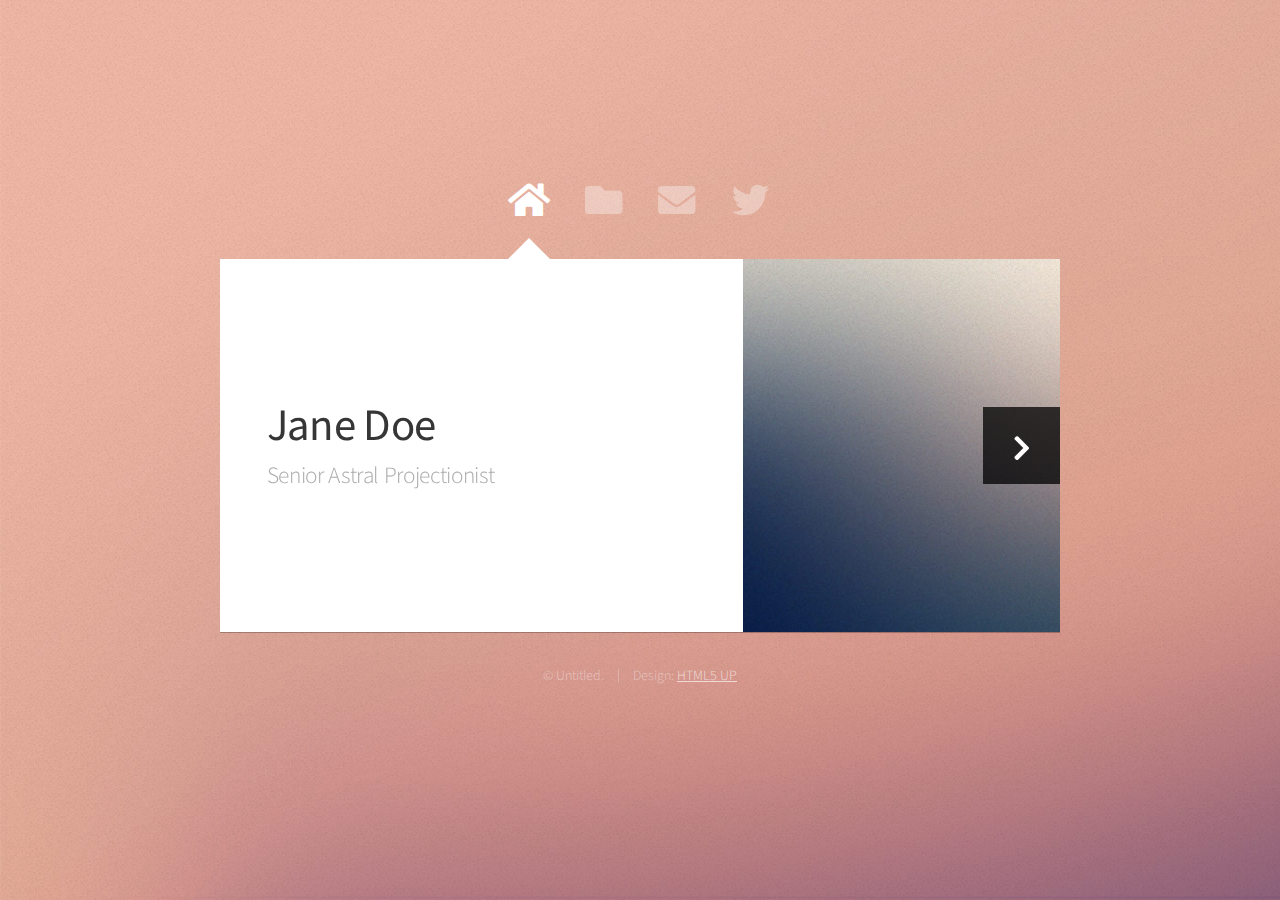
<file: html5up-astral/index.html>
<!DOCTYPE HTML>
<!--
	Astral by HTML5 UP
	html5up.net | @ajlkn
	Free for personal and commercial use under the CCA 3.0 license (html5up.net/license)
-->
<html>
	<head>
		<title>Astral by HTML5 UP</title>
		<meta charset="utf-8" />
		<meta name="viewport" content="width=device-width, initial-scale=1, user-scalable=no" />
		<link rel="stylesheet" href="assets/css/main.css" />
		<noscript><link rel="stylesheet" href="assets/css/noscript.css" /></noscript>
	</head>
	<body class="is-preload">

		<!-- Wrapper-->
			<div id="wrapper">

				<!-- Nav -->
					<nav id="nav">
						<a href="#" class="icon solid fa-home"><span>Home</span></a>
						<a href="#work" class="icon solid fa-folder"><span>Work</span></a>
						<a href="#contact" class="icon solid fa-envelope"><span>Contact</span></a>
						<a href="https://twitter.com/ajlkn" class="icon brands fa-twitter"><span>Twitter</span></a>
					</nav>

				<!-- Main -->
					<div id="main">

						<!-- Me -->
							<article id="home" class="panel intro">
								<header>
									<h1>Jane Doe</h1>
									<p>Senior Astral Projectionist</p>
								</header>
								<a href="#work" class="jumplink pic">
									<span class="arrow icon solid fa-chevron-right"><span>See my work</span></span>
									<img src="images/me.jpg" alt="" />
								</a>
							</article>

						<!-- Work -->
							<article id="work" class="panel">
								<header>
									<h2>Work</h2>
								</header>
								<p>
									Phasellus enim sapien, blandit ullamcorper elementum eu, condimentum eu elit.
									Vestibulum ante ipsum primis in faucibus orci luctus et ultrices posuere cubilia
									luctus elit eget interdum.
								</p>
								<section>
									<div class="row">
										<div class="col-4 col-6-medium col-12-small">
											<a href="#" class="image fit"><img src="images/pic01.jpg" alt=""></a>
										</div>
										<div class="col-4 col-6-medium col-12-small">
											<a href="#" class="image fit"><img src="images/pic02.jpg" alt=""></a>
										</div>
										<div class="col-4 col-6-medium col-12-small">
											<a href="#" class="image fit"><img src="images/pic03.jpg" alt=""></a>
										</div>
										<div class="col-4 col-6-medium col-12-small">
											<a href="#" class="image fit"><img src="images/pic04.jpg" alt=""></a>
										</div>
										<div class="col-4 col-6-medium col-12-small">
											<a href="#" class="image fit"><img src="images/pic05.jpg" alt=""></a>
										</div>
										<div class="col-4 col-6-medium col-12-small">
											<a href="#" class="image fit"><img src="images/pic06.jpg" alt=""></a>
										</div>
										<div class="col-4 col-6-medium col-12-small">
											<a href="#" class="image fit"><img src="images/pic07.jpg" alt=""></a>
										</div>
										<div class="col-4 col-6-medium col-12-small">
											<a href="#" class="image fit"><img src="images/pic08.jpg" alt=""></a>
										</div>
										<div class="col-4 col-6-medium col-12-small">
											<a href="#" class="image fit"><img src="images/pic09.jpg" alt=""></a>
										</div>
										<div class="col-4 col-6-medium col-12-small">
											<a href="#" class="image fit"><img src="images/pic10.jpg" alt=""></a>
										</div>
										<div class="col-4 col-6-medium col-12-small">
											<a href="#" class="image fit"><img src="images/pic11.jpg" alt=""></a>
										</div>
										<div class="col-4 col-6-medium col-12-small">
											<a href="#" class="image fit"><img src="images/pic12.jpg" alt=""></a>
										</div>
									</div>
								</section>
							</article>

						<!-- Contact -->
							<article id="contact" class="panel">
								<header>
									<h2>Contact Me</h2>
								</header>
								<form action="#" method="post">
									<div>
										<div class="row">
											<div class="col-6 col-12-medium">
												<input type="text" name="name" placeholder="Name" />
											</div>
											<div class="col-6 col-12-medium">
												<input type="text" name="email" placeholder="Email" />
											</div>
											<div class="col-12">
												<input type="text" name="subject" placeholder="Subject" />
											</div>
											<div class="col-12">
												<textarea name="message" placeholder="Message" rows="6"></textarea>
											</div>
											<div class="col-12">
												<input type="submit" value="Send Message" />
											</div>
										</div>
									</div>
								</form>
							</article>

					</div>

				<!-- Footer -->
					<div id="footer">
						<ul class="copyright">
							<li>&copy; Untitled.</li><li>Design: <a href="http://html5up.net">HTML5 UP</a></li>
						</ul>
					</div>

			</div>

		<!-- Scripts -->
			<script src="assets/js/jquery.min.js"></script>
			<script src="assets/js/browser.min.js"></script>
			<script src="assets/js/breakpoints.min.js"></script>
			<script src="assets/js/util.js"></script>
			<script src="assets/js/main.js"></script>

	</body>
</html>
</file>
<file: html5up-astral/assets/css/noscript.css>
/*
	Astral by HTML5 UP
	html5up.net | @ajlkn
	Free for personal and commercial use under the CCA 3.0 license (html5up.net/license)
*/

/* Wrapper */

	#wrapper {
		opacity: 1 !important;
	}

/* Nav */

	#nav a {
		opacity: 1.0;
	}

		#nav a:before, #nav a:after {
			display: none;
		}

		#nav a span {
			top: 0;
			opacity: 1.0;
		}

			#nav a span:after {
				display: none;
			}

/* Main */

	#main {
		background: none;
		box-shadow: none;
	}

		#main > .panel {
			background: #ffffff;
			margin-bottom: 2em;
		}

			#main > .panel:last-child {
				margin-bottom: 0;
			}
</file>
<file: html5up-astral/assets/css/main.css>
@import url("https://fonts.googleapis.com/css?family=Source+Sans+Pro:300,400,300italic,400italic");
@import url("fontawesome-all.min.css");

/*
	Astral by HTML5 UP
	html5up.net | @ajlkn
	Free for personal and commercial use under the CCA 3.0 license (html5up.net/license)
*/

html, body, div, span, applet, object,
iframe, h1, h2, h3, h4, h5, h6, p, blockquote,
pre, a, abbr, acronym, address, big, cite,
code, del, dfn, em, img, ins, kbd, q, s, samp,
small, strike, strong, sub, sup, tt, var, b,
u, i, center, dl, dt, dd, ol, ul, li, fieldset,
form, label, legend, table, caption, tbody,
tfoot, thead, tr, th, td, article, aside,
canvas, details, embed, figure, figcaption,
footer, header, hgroup, menu, nav, output, ruby,
section, summary, time, mark, audio, video {
	margin: 0;
	padding: 0;
	border: 0;
	font-size: 100%;
	font: inherit;
	vertical-align: baseline;}

article, aside, details, figcaption, figure,
footer, header, hgroup, menu, nav, section {
	display: block;}

body {
	line-height: 1;
}

ol, ul {
	list-style: none;
}

blockquote, q {
	quotes: none;
}

	blockquote:before, blockquote:after, q:before, q:after {
		content: '';
		content: none;
	}

table {
	border-collapse: collapse;
	border-spacing: 0;
}

body {
	-webkit-text-size-adjust: none;
}

mark {
	background-color: transparent;
	color: inherit;
}

input::-moz-focus-inner {
	border: 0;
	padding: 0;
}

input, select, textarea {
	-moz-appearance: none;
	-webkit-appearance: none;
	-ms-appearance: none;
	appearance: none;
}

/* Row */

	.row {
		display: flex;
		flex-wrap: wrap;
		box-sizing: border-box;
		align-items: stretch;
	}

		.row > * {
			box-sizing: border-box;
		}

		.row.gtr-uniform > * > :last-child {
			margin-bottom: 0;
		}

		.row.aln-left {
			justify-content: flex-start;
		}

		.row.aln-center {
			justify-content: center;
		}

		.row.aln-right {
			justify-content: flex-end;
		}

		.row.aln-top {
			align-items: flex-start;
		}

		.row.aln-middle {
			align-items: center;
		}

		.row.aln-bottom {
			align-items: flex-end;
		}

		.row > .imp {
			order: -1;
		}

		.row > .col-1 {
			width: 8.33333%;
		}

		.row > .off-1 {
			margin-left: 8.33333%;
		}

		.row > .col-2 {
			width: 16.66667%;
		}

		.row > .off-2 {
			margin-left: 16.66667%;
		}

		.row > .col-3 {
			width: 25%;
		}

		.row > .off-3 {
			margin-left: 25%;
		}

		.row > .col-4 {
			width: 33.33333%;
		}

		.row > .off-4 {
			margin-left: 33.33333%;
		}

		.row > .col-5 {
			width: 41.66667%;
		}

		.row > .off-5 {
			margin-left: 41.66667%;
		}

		.row > .col-6 {
			width: 50%;
		}

		.row > .off-6 {
			margin-left: 50%;
		}

		.row > .col-7 {
			width: 58.33333%;
		}

		.row > .off-7 {
			margin-left: 58.33333%;
		}

		.row > .col-8 {
			width: 66.66667%;
		}

		.row > .off-8 {
			margin-left: 66.66667%;
		}

		.row > .col-9 {
			width: 75%;
		}

		.row > .off-9 {
			margin-left: 75%;
		}

		.row > .col-10 {
			width: 83.33333%;
		}

		.row > .off-10 {
			margin-left: 83.33333%;
		}

		.row > .col-11 {
			width: 91.66667%;
		}

		.row > .off-11 {
			margin-left: 91.66667%;
		}

		.row > .col-12 {
			width: 100%;
		}

		.row > .off-12 {
			margin-left: 100%;
		}

		.row.gtr-0 {
			margin-top: 0em;
			margin-left: 0em;
		}

			.row.gtr-0 > * {
				padding: 0em 0 0 0em;
			}

			.row.gtr-0.gtr-uniform {
				margin-top: 0em;
			}

				.row.gtr-0.gtr-uniform > * {
					padding-top: 0em;
				}

		.row.gtr-25 {
			margin-top: -0.3125em;
			margin-left: -0.3125em;
		}

			.row.gtr-25 > * {
				padding: 0.3125em 0 0 0.3125em;
			}

			.row.gtr-25.gtr-uniform {
				margin-top: -0.3125em;
			}

				.row.gtr-25.gtr-uniform > * {
					padding-top: 0.3125em;
				}

		.row.gtr-50 {
			margin-top: -0.625em;
			margin-left: -0.625em;
		}

			.row.gtr-50 > * {
				padding: 0.625em 0 0 0.625em;
			}

			.row.gtr-50.gtr-uniform {
				margin-top: -0.625em;
			}

				.row.gtr-50.gtr-uniform > * {
					padding-top: 0.625em;
				}

		.row {
			margin-top: -1.25em;
			margin-left: -1.25em;
		}

			.row > * {
				padding: 1.25em 0 0 1.25em;
			}

			.row.gtr-uniform {
				margin-top: -1.25em;
			}

				.row.gtr-uniform > * {
					padding-top: 1.25em;
				}

		.row.gtr-150 {
			margin-top: -1.875em;
			margin-left: -1.875em;
		}

			.row.gtr-150 > * {
				padding: 1.875em 0 0 1.875em;
			}

			.row.gtr-150.gtr-uniform {
				margin-top: -1.875em;
			}

				.row.gtr-150.gtr-uniform > * {
					padding-top: 1.875em;
				}

		.row.gtr-200 {
			margin-top: -2.5em;
			margin-left: -2.5em;
		}

			.row.gtr-200 > * {
				padding: 2.5em 0 0 2.5em;
			}

			.row.gtr-200.gtr-uniform {
				margin-top: -2.5em;
			}

				.row.gtr-200.gtr-uniform > * {
					padding-top: 2.5em;
				}

		@media screen and (max-width: 1680px) {

			.row {
				display: flex;
				flex-wrap: wrap;
				box-sizing: border-box;
				align-items: stretch;
			}

				.row > * {
					box-sizing: border-box;
				}

				.row.gtr-uniform > * > :last-child {
					margin-bottom: 0;
				}

				.row.aln-left {
					justify-content: flex-start;
				}

				.row.aln-center {
					justify-content: center;
				}

				.row.aln-right {
					justify-content: flex-end;
				}

				.row.aln-top {
					align-items: flex-start;
				}

				.row.aln-middle {
					align-items: center;
				}

				.row.aln-bottom {
					align-items: flex-end;
				}

				.row > .imp-xlarge {
					order: -1;
				}

				.row > .col-1-xlarge {
					width: 8.33333%;
				}

				.row > .off-1-xlarge {
					margin-left: 8.33333%;
				}

				.row > .col-2-xlarge {
					width: 16.66667%;
				}

				.row > .off-2-xlarge {
					margin-left: 16.66667%;
				}

				.row > .col-3-xlarge {
					width: 25%;
				}

				.row > .off-3-xlarge {
					margin-left: 25%;
				}

				.row > .col-4-xlarge {
					width: 33.33333%;
				}

				.row > .off-4-xlarge {
					margin-left: 33.33333%;
				}

				.row > .col-5-xlarge {
					width: 41.66667%;
				}

				.row > .off-5-xlarge {
					margin-left: 41.66667%;
				}

				.row > .col-6-xlarge {
					width: 50%;
				}

				.row > .off-6-xlarge {
					margin-left: 50%;
				}

				.row > .col-7-xlarge {
					width: 58.33333%;
				}

				.row > .off-7-xlarge {
					margin-left: 58.33333%;
				}

				.row > .col-8-xlarge {
					width: 66.66667%;
				}

				.row > .off-8-xlarge {
					margin-left: 66.66667%;
				}

				.row > .col-9-xlarge {
					width: 75%;
				}

				.row > .off-9-xlarge {
					margin-left: 75%;
				}

				.row > .col-10-xlarge {
					width: 83.33333%;
				}

				.row > .off-10-xlarge {
					margin-left: 83.33333%;
				}

				.row > .col-11-xlarge {
					width: 91.66667%;
				}

				.row > .off-11-xlarge {
					margin-left: 91.66667%;
				}

				.row > .col-12-xlarge {
					width: 100%;
				}

				.row > .off-12-xlarge {
					margin-left: 100%;
				}

				.row.gtr-0 {
					margin-top: 0em;
					margin-left: 0em;
				}

					.row.gtr-0 > * {
						padding: 0em 0 0 0em;
					}

					.row.gtr-0.gtr-uniform {
						margin-top: 0em;
					}

						.row.gtr-0.gtr-uniform > * {
							padding-top: 0em;
						}

				.row.gtr-25 {
					margin-top: -0.3125em;
					margin-left: -0.3125em;
				}

					.row.gtr-25 > * {
						padding: 0.3125em 0 0 0.3125em;
					}

					.row.gtr-25.gtr-uniform {
						margin-top: -0.3125em;
					}

						.row.gtr-25.gtr-uniform > * {
							padding-top: 0.3125em;
						}

				.row.gtr-50 {
					margin-top: -0.625em;
					margin-left: -0.625em;
				}

					.row.gtr-50 > * {
						padding: 0.625em 0 0 0.625em;
					}

					.row.gtr-50.gtr-uniform {
						margin-top: -0.625em;
					}

						.row.gtr-50.gtr-uniform > * {
							padding-top: 0.625em;
						}

				.row {
					margin-top: -1.25em;
					margin-left: -1.25em;
				}

					.row > * {
						padding: 1.25em 0 0 1.25em;
					}

					.row.gtr-uniform {
						margin-top: -1.25em;
					}

						.row.gtr-uniform > * {
							padding-top: 1.25em;
						}

				.row.gtr-150 {
					margin-top: -1.875em;
					margin-left: -1.875em;
				}

					.row.gtr-150 > * {
						padding: 1.875em 0 0 1.875em;
					}

					.row.gtr-150.gtr-uniform {
						margin-top: -1.875em;
					}

						.row.gtr-150.gtr-uniform > * {
							padding-top: 1.875em;
						}

				.row.gtr-200 {
					margin-top: -2.5em;
					margin-left: -2.5em;
				}

					.row.gtr-200 > * {
						padding: 2.5em 0 0 2.5em;
					}

					.row.gtr-200.gtr-uniform {
						margin-top: -2.5em;
					}

						.row.gtr-200.gtr-uniform > * {
							padding-top: 2.5em;
						}

		}

		@media screen and (max-width: 1280px) {

			.row {
				display: flex;
				flex-wrap: wrap;
				box-sizing: border-box;
				align-items: stretch;
			}

				.row > * {
					box-sizing: border-box;
				}

				.row.gtr-uniform > * > :last-child {
					margin-bottom: 0;
				}

				.row.aln-left {
					justify-content: flex-start;
				}

				.row.aln-center {
					justify-content: center;
				}

				.row.aln-right {
					justify-content: flex-end;
				}

				.row.aln-top {
					align-items: flex-start;
				}

				.row.aln-middle {
					align-items: center;
				}

				.row.aln-bottom {
					align-items: flex-end;
				}

				.row > .imp-large {
					order: -1;
				}

				.row > .col-1-large {
					width: 8.33333%;
				}

				.row > .off-1-large {
					margin-left: 8.33333%;
				}

				.row > .col-2-large {
					width: 16.66667%;
				}

				.row > .off-2-large {
					margin-left: 16.66667%;
				}

				.row > .col-3-large {
					width: 25%;
				}

				.row > .off-3-large {
					margin-left: 25%;
				}

				.row > .col-4-large {
					width: 33.33333%;
				}

				.row > .off-4-large {
					margin-left: 33.33333%;
				}

				.row > .col-5-large {
					width: 41.66667%;
				}

				.row > .off-5-large {
					margin-left: 41.66667%;
				}

				.row > .col-6-large {
					width: 50%;
				}

				.row > .off-6-large {
					margin-left: 50%;
				}

				.row > .col-7-large {
					width: 58.33333%;
				}

				.row > .off-7-large {
					margin-left: 58.33333%;
				}

				.row > .col-8-large {
					width: 66.66667%;
				}

				.row > .off-8-large {
					margin-left: 66.66667%;
				}

				.row > .col-9-large {
					width: 75%;
				}

				.row > .off-9-large {
					margin-left: 75%;
				}

				.row > .col-10-large {
					width: 83.33333%;
				}

				.row > .off-10-large {
					margin-left: 83.33333%;
				}

				.row > .col-11-large {
					width: 91.66667%;
				}

				.row > .off-11-large {
					margin-left: 91.66667%;
				}

				.row > .col-12-large {
					width: 100%;
				}

				.row > .off-12-large {
					margin-left: 100%;
				}

				.row.gtr-0 {
					margin-top: 0em;
					margin-left: 0em;
				}

					.row.gtr-0 > * {
						padding: 0em 0 0 0em;
					}

					.row.gtr-0.gtr-uniform {
						margin-top: 0em;
					}

						.row.gtr-0.gtr-uniform > * {
							padding-top: 0em;
						}

				.row.gtr-25 {
					margin-top: -0.3125em;
					margin-left: -0.3125em;
				}

					.row.gtr-25 > * {
						padding: 0.3125em 0 0 0.3125em;
					}

					.row.gtr-25.gtr-uniform {
						margin-top: -0.3125em;
					}

						.row.gtr-25.gtr-uniform > * {
							padding-top: 0.3125em;
						}

				.row.gtr-50 {
					margin-top: -0.625em;
					margin-left: -0.625em;
				}

					.row.gtr-50 > * {
						padding: 0.625em 0 0 0.625em;
					}

					.row.gtr-50.gtr-uniform {
						margin-top: -0.625em;
					}

						.row.gtr-50.gtr-uniform > * {
							padding-top: 0.625em;
						}

				.row {
					margin-top: -1.25em;
					margin-left: -1.25em;
				}

					.row > * {
						padding: 1.25em 0 0 1.25em;
					}

					.row.gtr-uniform {
						margin-top: -1.25em;
					}

						.row.gtr-uniform > * {
							padding-top: 1.25em;
						}

				.row.gtr-150 {
					margin-top: -1.875em;
					margin-left: -1.875em;
				}

					.row.gtr-150 > * {
						padding: 1.875em 0 0 1.875em;
					}

					.row.gtr-150.gtr-uniform {
						margin-top: -1.875em;
					}

						.row.gtr-150.gtr-uniform > * {
							padding-top: 1.875em;
						}

				.row.gtr-200 {
					margin-top: -2.5em;
					margin-left: -2.5em;
				}

					.row.gtr-200 > * {
						padding: 2.5em 0 0 2.5em;
					}

					.row.gtr-200.gtr-uniform {
						margin-top: -2.5em;
					}

						.row.gtr-200.gtr-uniform > * {
							padding-top: 2.5em;
						}

		}

		@media screen and (max-width: 980px) {

			.row {
				display: flex;
				flex-wrap: wrap;
				box-sizing: border-box;
				align-items: stretch;
			}

				.row > * {
					box-sizing: border-box;
				}

				.row.gtr-uniform > * > :last-child {
					margin-bottom: 0;
				}

				.row.aln-left {
					justify-content: flex-start;
				}

				.row.aln-center {
					justify-content: center;
				}

				.row.aln-right {
					justify-content: flex-end;
				}

				.row.aln-top {
					align-items: flex-start;
				}

				.row.aln-middle {
					align-items: center;
				}

				.row.aln-bottom {
					align-items: flex-end;
				}

				.row > .imp-medium {
					order: -1;
				}

				.row > .col-1-medium {
					width: 8.33333%;
				}

				.row > .off-1-medium {
					margin-left: 8.33333%;
				}

				.row > .col-2-medium {
					width: 16.66667%;
				}

				.row > .off-2-medium {
					margin-left: 16.66667%;
				}

				.row > .col-3-medium {
					width: 25%;
				}

				.row > .off-3-medium {
					margin-left: 25%;
				}

				.row > .col-4-medium {
					width: 33.33333%;
				}

				.row > .off-4-medium {
					margin-left: 33.33333%;
				}

				.row > .col-5-medium {
					width: 41.66667%;
				}

				.row > .off-5-medium {
					margin-left: 41.66667%;
				}

				.row > .col-6-medium {
					width: 50%;
				}

				.row > .off-6-medium {
					margin-left: 50%;
				}

				.row > .col-7-medium {
					width: 58.33333%;
				}

				.row > .off-7-medium {
					margin-left: 58.33333%;
				}

				.row > .col-8-medium {
					width: 66.66667%;
				}

				.row > .off-8-medium {
					margin-left: 66.66667%;
				}

				.row > .col-9-medium {
					width: 75%;
				}

				.row > .off-9-medium {
					margin-left: 75%;
				}

				.row > .col-10-medium {
					width: 83.33333%;
				}

				.row > .off-10-medium {
					margin-left: 83.33333%;
				}

				.row > .col-11-medium {
					width: 91.66667%;
				}

				.row > .off-11-medium {
					margin-left: 91.66667%;
				}

				.row > .col-12-medium {
					width: 100%;
				}

				.row > .off-12-medium {
					margin-left: 100%;
				}

				.row.gtr-0 {
					margin-top: 0em;
					margin-left: 0em;
				}

					.row.gtr-0 > * {
						padding: 0em 0 0 0em;
					}

					.row.gtr-0.gtr-uniform {
						margin-top: 0em;
					}

						.row.gtr-0.gtr-uniform > * {
							padding-top: 0em;
						}

				.row.gtr-25 {
					margin-top: -0.3125em;
					margin-left: -0.3125em;
				}

					.row.gtr-25 > * {
						padding: 0.3125em 0 0 0.3125em;
					}

					.row.gtr-25.gtr-uniform {
						margin-top: -0.3125em;
					}

						.row.gtr-25.gtr-uniform > * {
							padding-top: 0.3125em;
						}

				.row.gtr-50 {
					margin-top: -0.625em;
					margin-left: -0.625em;
				}

					.row.gtr-50 > * {
						padding: 0.625em 0 0 0.625em;
					}

					.row.gtr-50.gtr-uniform {
						margin-top: -0.625em;
					}

						.row.gtr-50.gtr-uniform > * {
							padding-top: 0.625em;
						}

				.row {
					margin-top: -1.25em;
					margin-left: -1.25em;
				}

					.row > * {
						padding: 1.25em 0 0 1.25em;
					}

					.row.gtr-uniform {
						margin-top: -1.25em;
					}

						.row.gtr-uniform > * {
							padding-top: 1.25em;
						}

				.row.gtr-150 {
					margin-top: -1.875em;
					margin-left: -1.875em;
				}

					.row.gtr-150 > * {
						padding: 1.875em 0 0 1.875em;
					}

					.row.gtr-150.gtr-uniform {
						margin-top: -1.875em;
					}

						.row.gtr-150.gtr-uniform > * {
							padding-top: 1.875em;
						}

				.row.gtr-200 {
					margin-top: -2.5em;
					margin-left: -2.5em;
				}

					.row.gtr-200 > * {
						padding: 2.5em 0 0 2.5em;
					}

					.row.gtr-200.gtr-uniform {
						margin-top: -2.5em;
					}

						.row.gtr-200.gtr-uniform > * {
							padding-top: 2.5em;
						}

		}

		@media screen and (max-width: 736px) {

			.row {
				display: flex;
				flex-wrap: wrap;
				box-sizing: border-box;
				align-items: stretch;
			}

				.row > * {
					box-sizing: border-box;
				}

				.row.gtr-uniform > * > :last-child {
					margin-bottom: 0;
				}

				.row.aln-left {
					justify-content: flex-start;
				}

				.row.aln-center {
					justify-content: center;
				}

				.row.aln-right {
					justify-content: flex-end;
				}

				.row.aln-top {
					align-items: flex-start;
				}

				.row.aln-middle {
					align-items: center;
				}

				.row.aln-bottom {
					align-items: flex-end;
				}

				.row > .imp-small {
					order: -1;
				}

				.row > .col-1-small {
					width: 8.33333%;
				}

				.row > .off-1-small {
					margin-left: 8.33333%;
				}

				.row > .col-2-small {
					width: 16.66667%;
				}

				.row > .off-2-small {
					margin-left: 16.66667%;
				}

				.row > .col-3-small {
					width: 25%;
				}

				.row > .off-3-small {
					margin-left: 25%;
				}

				.row > .col-4-small {
					width: 33.33333%;
				}

				.row > .off-4-small {
					margin-left: 33.33333%;
				}

				.row > .col-5-small {
					width: 41.66667%;
				}

				.row > .off-5-small {
					margin-left: 41.66667%;
				}

				.row > .col-6-small {
					width: 50%;
				}

				.row > .off-6-small {
					margin-left: 50%;
				}

				.row > .col-7-small {
					width: 58.33333%;
				}

				.row > .off-7-small {
					margin-left: 58.33333%;
				}

				.row > .col-8-small {
					width: 66.66667%;
				}

				.row > .off-8-small {
					margin-left: 66.66667%;
				}

				.row > .col-9-small {
					width: 75%;
				}

				.row > .off-9-small {
					margin-left: 75%;
				}

				.row > .col-10-small {
					width: 83.33333%;
				}

				.row > .off-10-small {
					margin-left: 83.33333%;
				}

				.row > .col-11-small {
					width: 91.66667%;
				}

				.row > .off-11-small {
					margin-left: 91.66667%;
				}

				.row > .col-12-small {
					width: 100%;
				}

				.row > .off-12-small {
					margin-left: 100%;
				}

				.row.gtr-0 {
					margin-top: 0em;
					margin-left: 0em;
				}

					.row.gtr-0 > * {
						padding: 0em 0 0 0em;
					}

					.row.gtr-0.gtr-uniform {
						margin-top: 0em;
					}

						.row.gtr-0.gtr-uniform > * {
							padding-top: 0em;
						}

				.row.gtr-25 {
					margin-top: -0.3125em;
					margin-left: -0.3125em;
				}

					.row.gtr-25 > * {
						padding: 0.3125em 0 0 0.3125em;
					}

					.row.gtr-25.gtr-uniform {
						margin-top: -0.3125em;
					}

						.row.gtr-25.gtr-uniform > * {
							padding-top: 0.3125em;
						}

				.row.gtr-50 {
					margin-top: -0.625em;
					margin-left: -0.625em;
				}

					.row.gtr-50 > * {
						padding: 0.625em 0 0 0.625em;
					}

					.row.gtr-50.gtr-uniform {
						margin-top: -0.625em;
					}

						.row.gtr-50.gtr-uniform > * {
							padding-top: 0.625em;
						}

				.row {
					margin-top: -1.25em;
					margin-left: -1.25em;
				}

					.row > * {
						padding: 1.25em 0 0 1.25em;
					}

					.row.gtr-uniform {
						margin-top: -1.25em;
					}

						.row.gtr-uniform > * {
							padding-top: 1.25em;
						}

				.row.gtr-150 {
					margin-top: -1.875em;
					margin-left: -1.875em;
				}

					.row.gtr-150 > * {
						padding: 1.875em 0 0 1.875em;
					}

					.row.gtr-150.gtr-uniform {
						margin-top: -1.875em;
					}

						.row.gtr-150.gtr-uniform > * {
							padding-top: 1.875em;
						}

				.row.gtr-200 {
					margin-top: -2.5em;
					margin-left: -2.5em;
				}

					.row.gtr-200 > * {
						padding: 2.5em 0 0 2.5em;
					}

					.row.gtr-200.gtr-uniform {
						margin-top: -2.5em;
					}

						.row.gtr-200.gtr-uniform > * {
							padding-top: 2.5em;
						}

		}

/* Basic */

	html {
		box-sizing: border-box;
	}

	*, *:before, *:after {
		box-sizing: inherit;
	}

	body {
		background-image: url("images/overlay.png"), url("images/bg.jpg");
		background-repeat: repeat, no-repeat;
		background-size: auto, 100% 100%;
		background-attachment: fixed;
		overflow-y: scroll;
	}

		body.is-preload *, body.is-preload *:before, body.is-preload *:after {
			-moz-animation: none !important;
			-webkit-animation: none !important;
			-ms-animation: none !important;
			animation: none !important;
			-moz-transition: none !important;
			-webkit-transition: none !important;
			-ms-transition: none !important;
			transition: none !important;
		}

	body, input, textarea, select {
		font-family: 'Source Sans Pro', sans-serif;
		font-weight: 300;
		color: #777777;
		font-size: 20pt;
		line-height: 1.75em;
	}

		@media screen and (max-width: 1680px) {

			body, input, textarea, select {
				font-size: 15pt;
			}

		}

		@media screen and (max-width: 1280px) {

			body, input, textarea, select {
				font-size: 14pt;
			}

		}

		@media screen and (max-width: 736px) {

			body, input, textarea, select {
				font-size: 12pt;
			}

		}

		@media screen and (max-width: 360px) {

			body, input, textarea, select {
				font-size: 11pt;
			}

		}

	strong, b, h1, h2, h3, h4, h5, h6 {
		font-weight: 400;
		color: #363636;
	}

	h1 {
		font-size: 2.4em;
		letter-spacing: -0.015em;
	}

	h2 {
		font-size: 1.8em;
		letter-spacing: -0.015em;
	}

	h3, h4, h5, h6 {
		font-size: 1.25em;
		letter-spacing: -0.015em;
	}

	@media screen and (max-width: 736px) {

		h1 {
			font-size: 1.75em;
		}

		h2 {
			font-size: 1.375em;
		}

		h3, h4, h5, h6 {
			font-size: 1em;
		}

	}

	blockquote {
		border-left: solid 0.5em #ddd;
		padding: 1em 0 1em 2em;
		font-style: italic;
	}

	em, i {
		font-style: italic;
	}

	hr {
		border: 0;
		border-top: solid 1px #ddd;
		padding: 1.5em 0 0 0;
		margin: 1.75em 0 0 0;
	}

	sub {
		position: relative;
		top: 0.5em;
		font-size: 0.8em;
	}

	sup {
		position: relative;
		top: -0.5em;
		font-size: 0.8em;
	}

	br.clear {
		clear: both;
	}

	p, ul, ol, dl, table, blockquote, form {
		margin-bottom: 2em;
	}

/* Table */

	table {
		width: 100%;
	}

		table.default tbody tr {
			border-bottom: solid 1px #f4f4f4;
		}

		table.default td {
			padding: 0.5em 1em 0.5em 1em;
		}

		table.default th {
			text-align: left;
			font-weight: 400;
			padding: 0.5em 1em 0.5em 1em;
		}

		table.default thead {
			border-bottom: solid 2px #f4f4f4;
		}

/* Form */

	form label {
		display: block;
		font-weight: 400;
		color: #363636;
		margin: 0 0 1em 0;
	}

	form input[type="text"],
	form input[type="email"],
	form input[type="password"],
	form select,
	form textarea {
		-webkit-appearance: none;
		border: 0;
		background: #f4f4f4;
		padding: 0.75em;
		width: 100%;
		-moz-transition: background-color .25s ease-in-out;
		-webkit-transition: background-color .25s ease-in-out;
		-ms-transition: background-color .25s ease-in-out;
		transition: background-color .25s ease-in-out;
	}

		form input[type="text"]:focus,
		form input[type="email"]:focus,
		form input[type="password"]:focus,
		form select:focus,
		form textarea:focus {
			background: #f8f8f8;
		}

	form input[type="text"],
	form input[type="email"],
	form input[type="password"],
	form select {
		line-height: 1.35em;
	}

	form ::-webkit-input-placeholder {
		color: #999;
	}

	form :-moz-placeholder {
		color: #999;
	}

	form ::-moz-placeholder {
		color: #999;
	}

	form :-ms-input-placeholder {
		color: #999;
	}

/* Section/Article */

	section, article {
		margin-bottom: 3em;
	}

		section > :last-child, section:last-child, article > :last-child, article:last-child {
			margin-bottom: 0;
		}

	header {
		margin: 0 0 1.5em 0;
	}

		header > p {
			margin: 0.5em 0 0 0;
			color: #aaa;
		}

		@media screen and (max-width: 736px) {

			header {
				margin: 0 0 1em 0;
			}

		}

/* Image */

	.image {
		display: inline-block;
	}

		.image img {
			display: block;
			width: 100%;
		}

		.image.fit {
			display: block;
			width: 100%;
		}

		.image.featured {
			display: block;
			width: 100%;
			margin: 0 0 2em 0;
		}

		.image.left {
			float: left;
			margin: 0 2em 2em 0;
		}

		.image.centered {
			display: block;
			margin: 0 0 2em 0;
		}

			.image.centered img {
				margin: 0 auto;
				width: auto;
			}

/* Button */

	input[type="button"],
	input[type="submit"],
	input[type="reset"],
	button,
	.button {
		-moz-transition: background-color .25s ease-in-out;
		-webkit-transition: background-color .25s ease-in-out;
		-ms-transition: background-color .25s ease-in-out;
		transition: background-color .25s ease-in-out;
		-webkit-appearance: none;
		display: inline-block;
		background-color: #222222;
		color: #ffffff;
		border: 0;
		cursor: pointer;
		outline: 0;
		padding: 0.7em 1.5em 0.7em 1.5em;
	}

		input[type="button"]:hover,
		input[type="submit"]:hover,
		input[type="reset"]:hover,
		button:hover,
		.button:hover {
			background-color: #333333;
		}

		input[type="button"]:active,
		input[type="submit"]:active,
		input[type="reset"]:active,
		button:active,
		.button:active {
			background-color: #444444;
		}

		input[type="button"].alt,
		input[type="submit"].alt,
		input[type="reset"].alt,
		button.alt,
		.button.alt {
			background-color: #777777;
		}

			input[type="button"].alt:hover,
			input[type="submit"].alt:hover,
			input[type="reset"].alt:hover,
			button.alt:hover,
			.button.alt:hover {
				background-color: #888888;
			}

			input[type="button"].alt:active,
			input[type="submit"].alt:active,
			input[type="reset"].alt:active,
			button.alt:active,
			.button.alt:active {
				background-color: #999999;
			}

		input[type="button"].small,
		input[type="submit"].small,
		input[type="reset"].small,
		button.small,
		.button.small {
			font-size: 0.75em;
		}

		input[type="button"].large,
		input[type="submit"].large,
		input[type="reset"].large,
		button.large,
		.button.large {
			font-size: 1.25em;
			padding: 0.5em 1.25em 0.5em 1.25em;
		}

		input[type="button"].xlarge,
		input[type="submit"].xlarge,
		input[type="reset"].xlarge,
		button.xlarge,
		.button.xlarge {
			font-size: 1.5em;
			padding: 0.5em 1.25em 0.5em 1.25em;
		}

		@media screen and (max-width: 736px) {

			input[type="button"],
			input[type="submit"],
			input[type="reset"],
			button,
			.button {
				width: 100%;
			}

		}

/* List */

	ul {
		list-style: disc;
		padding-left: 1em;
	}

		ul li {
			padding-left: 0.5em;
		}

	ol {
		list-style: decimal;
		padding-left: 1.25em;
	}

		ol li {
			padding-left: 0.25em;
		}

/* Actions */

	ul.actions {
		list-style: none;
		padding-left: 0;
	}

		ul.actions li {
			display: inline-block;
			padding-left: 0;
			margin: 0 0 0 0.5em;
		}

			ul.actions li:first-child {
				margin-left: 0;
			}

		@media screen and (max-width: 736px) {

			ul.actions li {
				display: block;
				margin: 0.75em 0 0 0;
			}

				ul.actions li:first-child {
					margin-top: 0;
				}

		}

/* Icons */

	.icon {
		text-decoration: none;
		position: relative;
		text-decoration: none;
	}

		.icon:before {
			-moz-osx-font-smoothing: grayscale;
			-webkit-font-smoothing: antialiased;
			display: inline-block;
			font-style: normal;
			font-variant: normal;
			text-rendering: auto;
			line-height: 1;
			text-transform: none !important;
			font-family: 'Font Awesome 5 Free';
			font-weight: 400;
		}

		.icon.solid:before {
			font-weight: 900;
		}

		.icon.brands:before {
			font-family: 'Font Awesome 5 Brands';
		}

		.icon:before {
			line-height: inherit;
		}

		.icon > .label {
			display: none;
		}

/* Nav */

	#nav {
		text-align: center;
		height: 4.25em;
		cursor: default;
	}

		#nav a {
			position: relative;
			display: inline-block;
			color: #ffffff;
			width: 1em;
			height: 1em;
			line-height: 0.9em;
			font-size: 2.5em;
			margin: 0 0.25em 0 0.25em;
			opacity: 0.35;
			outline: 0;
			-moz-transition: opacity .25s ease-in-out;
			-webkit-transition: opacity .25s ease-in-out;
			-ms-transition: opacity .25s ease-in-out;
			transition: opacity .25s ease-in-out;
		}

			#nav a.icon:before {
				padding-right: 0;
			}

			#nav a:before {
				font-size: 0.8em;
			}

			#nav a:after {
				content: '';
				display: block;
				position: absolute;
				left: 50%;
				bottom: -0.75em;
				margin-left: -0.5em;
				border-bottom: solid 0em #ffffff;
				border-left: solid 0.5em transparent;
				border-right: solid 0.5em transparent;
				-moz-transition: border-bottom-width .25s ease-in-out;
				-webkit-transition: border-bottom-width .25s ease-in-out;
				-ms-transition: border-bottom-width .25s ease-in-out;
				transition: border-bottom-width .25s ease-in-out;
			}

			#nav a span {
				display: block;
				position: absolute;
				background: #222222;
				color: #ffffff;
				top: -2.75em;
				font-size: 0.3em;
				height: 2.25em;
				line-height: 2.25em;
				left: 50%;
				opacity: 0;
				-moz-transition: opacity .25s ease-in-out;
				-webkit-transition: opacity .25s ease-in-out;
				-ms-transition: opacity .25s ease-in-out;
				transition: opacity .25s ease-in-out;
				width: 5.5em;
				margin-left: -2.75em;
			}

				#nav a span:after {
					content: '';
					display: block;
					position: absolute;
					bottom: -0.4em;
					left: 50%;
					margin-left: -0.6em;
					border-top: solid 0.6em #222222;
					border-left: solid 0.6em transparent;
					border-right: solid 0.6em transparent;
				}

			#nav a:hover {
				opacity: 1.0;
			}

				#nav a:hover span {
					opacity: 1.0;
				}

			#nav a.active {
				opacity: 1.0;
			}

				#nav a.active:after {
					border-bottom-width: 0.5em;
				}

		@media screen and (max-width: 980px) {

			#nav a span {
				display: none;
			}

		}

/* Wrapper */

	#wrapper {
		width: 45em;
		margin: 0 auto;
		min-height: 100vh;
		max-width: 100%;
		padding: 4em 0;
		display: -moz-flex;
		display: -webkit-flex;
		display: -ms-flex;
		display: flex;
		-moz-flex-direction: column;
		-webkit-flex-direction: column;
		-ms-flex-direction: column;
		flex-direction: column;
		-moz-align-items: center;
		-webkit-align-items: center;
		-ms-align-items: center;
		align-items: center;
		-moz-justify-content: center;
		-webkit-justify-content: center;
		-ms-justify-content: center;
		justify-content: center;
		-moz-transition: opacity 1s ease-in-out;
		-webkit-transition: opacity 1s ease-in-out;
		-ms-transition: opacity 1s ease-in-out;
		transition: opacity 1s ease-in-out;
	}

		body.is-preload #wrapper {
			opacity: 0;
		}

		@media screen and (max-width: 1280px) {

			#wrapper {
				padding: 3em 0;
				max-width: calc(100% - 6em);
			}

		}

		@media screen and (max-width: 980px) {

			#wrapper {
				padding: 1.5em 0;
				max-width: calc(100% - 8em);
			}

		}

		@media screen and (max-width: 736px) {

			#wrapper {
				padding: 1em 0;
				max-width: calc(100% - 2em);
			}

		}

		@media screen and (max-width: 360px) {

			#wrapper {
				padding: 1em 0;
				max-width: 100%;
			}

		}

/* Main */

	#main {
		position: relative;
		overflow: hidden;
		width: 100%;
		background: #ffffff;
		box-shadow: 0px 1px 0px 0px rgba(0, 0, 0, 0.25);
		-moz-transition: min-height 0.5s ease-in-out, max-height 0.5s ease-in-out;
		-webkit-transition: min-height 0.5s ease-in-out, max-height 0.5s ease-in-out;
		-ms-transition: min-height 0.5s ease-in-out, max-height 0.5s ease-in-out;
		transition: min-height 0.5s ease-in-out, max-height 0.5s ease-in-out;
	}

		#main > .panel {
			-moz-transition: opacity 0.25s ease-in-out;
			-webkit-transition: opacity 0.25s ease-in-out;
			-ms-transition: opacity 0.25s ease-in-out;
			transition: opacity 0.25s ease-in-out;
			margin-bottom: 0;
			position: relative;
			padding: 3.5em 2.5em 2.5em 2.5em;
			width: 100%;
		}

			#main > .panel.inactive {
				opacity: 0;
			}

			@media screen and (max-width: 736px) {

				#main > .panel {
					padding: 2em 1.5em 1.5em 1.5em;
				}

			}

			#main > .panel.intro {
				padding: 0;
				height: 20em;
				display: -moz-flex;
				display: -webkit-flex;
				display: -ms-flex;
				display: flex;
				-moz-flex-direction: row;
				-webkit-flex-direction: row;
				-ms-flex-direction: row;
				flex-direction: row;
				-moz-align-items: center;
				-webkit-align-items: center;
				-ms-align-items: center;
				align-items: center;
			}

				#main > .panel.intro .pic {
					text-decoration: none;
					position: relative;
					-moz-flex-grow: 0;
					-webkit-flex-grow: 0;
					-ms-flex-grow: 0;
					flex-grow: 0;
					-moz-flex-shrink: 0;
					-webkit-flex-shrink: 0;
					-ms-flex-shrink: 0;
					flex-shrink: 0;
					width: 17em;
					height: 100%;
				}

					#main > .panel.intro .pic:before {
						content: '';
						position: absolute;
						top: 0;
						left: 0;
						background: url("images/overlay.png");
						width: 100%;
						height: 100%;
						z-index: 1;
					}

					#main > .panel.intro .pic img {
						position: relative;
						display: block;
						position: absolute;
						top: 0;
						left: 0;
						width: 100%;
						height: 100%;
						-moz-object-fit: cover;
						-webkit-object-fit: cover;
						-ms-object-fit: cover;
						object-fit: cover;
						-moz-object-position: center;
						-webkit-object-position: center;
						-ms-object-position: center;
						object-position: center;
					}

					#main > .panel.intro .pic .arrow {
						display: block;
						position: absolute;
						right: 0;
						top: 50%;
						margin-top: -1.375em;
						width: 2.75em;
						height: 2.75em;
						background: #000;
						background: rgba(0, 0, 0, 0.75);
						color: #ffffff;
						text-align: center;
						line-height: 2.75em;
						font-size: 1.5em;
						z-index: 1;
						-moz-transition: width .15s ease-in-out, padding-right .15s ease-in-out;
						-webkit-transition: width .15s ease-in-out, padding-right .15s ease-in-out;
						-ms-transition: width .15s ease-in-out, padding-right .15s ease-in-out;
						transition: width .15s ease-in-out, padding-right .15s ease-in-out;
					}

						#main > .panel.intro .pic .arrow:before {
							position: relative;
							padding-right: 0;
							top: 0.125em;
						}

						#main > .panel.intro .pic .arrow span {
							display: block;
							text-indent: -9999px;
						}

					#main > .panel.intro .pic:hover .arrow {
						width: 3em;
						padding-right: 0.25em;
					}

				#main > .panel.intro header {
					-moz-flex-grow: 1;
					-webkit-flex-grow: 1;
					-ms-flex-grow: 1;
					flex-grow: 1;
					-moz-flex-shrink: 1;
					-webkit-flex-shrink: 1;
					-ms-flex-shrink: 1;
					flex-shrink: 1;
					padding: 3.5em 2.5em;
					margin-bottom: 0;
					width: 100%;
				}

					#main > .panel.intro header h1 {
						line-height: 1.25em;
						margin-bottom: 0;
					}

					#main > .panel.intro header p {
						letter-spacing: -0.015em;
						font-size: 1.25em;
						margin: 0.25em 0 0 0;
					}

				@media screen and (max-width: 980px) {

					#main > .panel.intro {
						-moz-flex-direction: column;
						-webkit-flex-direction: column;
						-ms-flex-direction: column;
						flex-direction: column;
						height: auto;
					}

						#main > .panel.intro .pic {
							height: 25em;
							width: 100%;
						}

						#main > .panel.intro header {
							padding: 4em;
							text-align: center;
						}

				}

				@media screen and (max-width: 736px) {

					#main > .panel.intro .pic {
						height: 20em;
					}

					#main > .panel.intro header {
						padding: 2.75em 2em 2.5em 2em;
					}

						#main > .panel.intro header p {
							font-size: 1em;
							margin: 0.25em 0 0 0;
						}

				}

/* Footer */

	#footer {
		color: rgba(255, 255, 255, 0.45);
		text-align: center;
		padding: 2em 0 0 0;
		font-size: 0.75em;
	}

		#footer a {
			color: #ddd;
			color: rgba(255, 255, 255, 0.65);
			-moz-transition: color .25s ease-in-out;
			-webkit-transition: color .25s ease-in-out;
			-ms-transition: color .25s ease-in-out;
			transition: color .25s ease-in-out;
		}

			#footer a:hover {
				color: white;
			}

		#footer .copyright {
			list-style: none;
			padding-left: 0;
		}

			#footer .copyright li {
				display: inline-block;
				padding-left: 1em;
				margin-left: 1em;
				border-left: solid 1px rgba(255, 255, 255, 0.25);
				line-height: 1;
			}

				#footer .copyright li:first-child {
					padding-left: 0;
					margin-left: 0;
					border-left: 0;
				}

		@media screen and (max-width: 736px) {

			#footer .copyright li {
				padding-left: 0.5em;
				margin-left: 0.5em;
			}

		}
</file>
